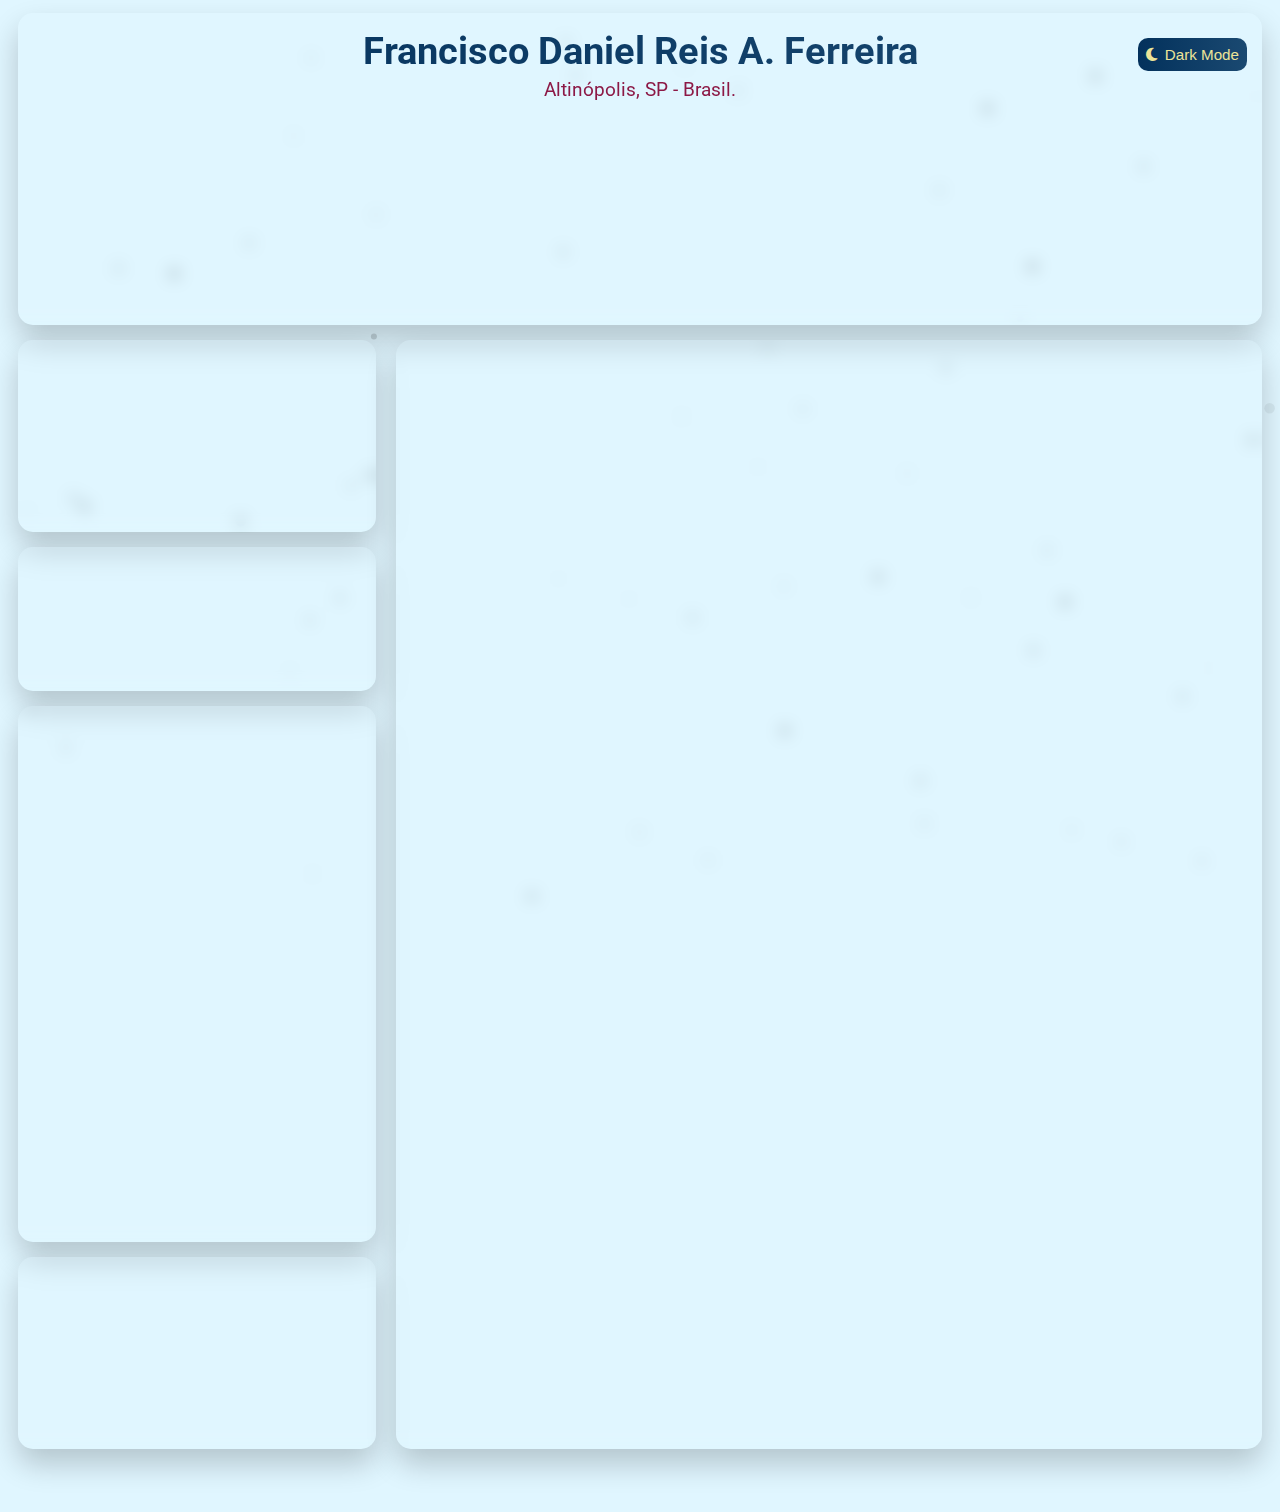
<file: index.html>
<html lang="pt-BR"><head>
    <meta charset="UTF-8">
    <meta name="viewport" content="width=device-width, initial-scale=1.0">
	<meta name="theme-color" content="#b7eaffad">
    <title>Currículo - Francisco Daniel</title>
    <link rel="icon" href="fa-address-card-o.ico" type="image/x-icon">
    <link href="https://fonts.googleapis.com/css2?family=Roboto:wght@300;400;700&display=swap" rel="stylesheet">
    <link rel="stylesheet" href="https://cdnjs.cloudflare.com/ajax/libs/font-awesome/6.4.0/css/all.min.css">

<style>
    body {
        font-family: 'Roboto', sans-serif;
        padding: 5px 10px;
        background-color: #04b5fd1f;
        color: #1a1d33;
        transition: all 0.4s ease;
		transition: background-color 0.3s, color 0.3s;
        position: relative;
        overflow-x: hidden;
    }
    canvas#background-canvas {
        position: fixed;
        top: 0;
        left: 0;
        width: 100%;
        height: 100%;
        z-index: -1;
        opacity: 2;
    }
    .toggle-container {
        position: absolute;
        top: 10px;
        right: 5px;
        z-index: 2;
    }
    .container-top {
		max-width: 100%;
		margin: 0 auto 15px;
		backdrop-filter: blur(8px);
		padding: 10px;
		border-radius: 15px;
		box-shadow: 0 15px 30px rgba(0, 0, 0, 0.2);
		transition: all 0.4s ease;
		position: relative;
		z-index: 1;
    }
    .container-bottom {
        display: flex;
        max-width: 100%;
        width: 100%;
        margin: 0 auto 50px;
        gap: 20px;
        position: relative;
        z-index: 1;
    }
    .container-left {
        width: 30%;
        display: flex;
        flex-direction: column;
        gap: 15px;
    }
    .category-container {
        backdrop-filter: blur(8px);
        padding: 10px;
        border-radius: 15px;
		box-shadow: 0 15px 30px rgba(0, 0, 0, 0.2);
        transition: all 0.4s ease;
    }
    .container-right {
        width: 70%;
        backdrop-filter: blur(8px);
        padding: 10px;
        border-radius: 15px;
		box-shadow: 0 15px 30px rgba(0, 0, 0, 0.2);
        transition: all 0.4s ease;
    }
    .dark-mode {
        background-color: #1a202c;
        color: #e2e8f0;
    }
    .dark-mode .container-top,
    .dark-mode .category-container,
    .dark-mode .container-right {
        background: rgba(45, 55, 72, 0.1);
        backdrop-filter: blur(8px);
		box-shadow: 0 15px 30px rgba(0, 0, 0, 0.2);
    }
    .dark-mode .section h2 {
        background: linear-gradient(90deg, #4a90e2, #7bc6ff);
        -webkit-background-clip: text;
        -webkit-text-fill-color: transparent;
    }
    .dark-mode .header p {
        color: #a0aec0;
    }
    .header {
        text-align: center;
        margin-bottom: 10px;
    }
    .header h1 {
        margin: 0;
        font-size: 2.8em;
        background: linear-gradient(90deg, #03315c, #1a4971);
        -webkit-background-clip: text;
        -webkit-text-fill-color: transparent;
    }
    .dark-mode .header h1 {
        background: linear-gradient(90deg, #4a90e2, #7bc6ff);
        -webkit-background-clip: text;
        -webkit-text-fill-color: transparent;
    }
    .header p {
        margin: 5px 0;
        color: #2d3748;
        font-size: 1.2em;
    }
    .endereco p {
        margin: 5px 0;
        color: #8c1946;
        font-size: 1.2em;
    }
    .dark-mode .endereco p {
        color: #f687b3;
    }
    .toggle-button {
        border-radius: 10px;
        padding: 8px 8px;
        display: inline-flex;
        align-items: center;
        justify-content: center;
        border: none;
        background: linear-gradient(90deg, #03315c, #1a4971);
        color: #ece498 !important;
        cursor: pointer;
        font-size: 0.95em;
        transition: transform 0.2s, background 0.3s;
        margin: 20px;

    }
    .toggle-button i {
        margin-right: 8px;
    }
    .dark-mode .toggle-button {
        background: linear-gradient(90deg, #4a90e2, #7bc6ff);
    }
    .toggle-button:hover {
        transform: scale(1.0);
    }
    .section {
        opacity: 0;
        transform: translateY(-50px);
        animation: slideDown 0.6s ease-out forwards;
    }
    .section:nth-child(1) { animation-delay: 0.1s; }
    .section:nth-child(2) { animation-delay: 0.2s; }
    .section:nth-child(3) { animation-delay: 0.3s; }
    .section:nth-child(4) { animation-delay: 0.4s; }
    .section:nth-child(5) { animation-delay: 0.5s; }
    @keyframes slideDown {
        to {
            opacity: 1;
            transform: translateY(0);
        }
    }
    .dark-mode #college-name {
        color: #f6ad55;
    }
    .section h2 {
        font-size: 1.8em;
        background: linear-gradient(90deg, #03315c, #1a4971);
        -webkit-background-clip: text;
        -webkit-text-fill-color: transparent;
        border-bottom: 2px solid #7bd3f7;
        display: flex;
        align-items: center;
        justify-content: space-between;
        flex-wrap: nowrap;
        cursor: default;
        margin: inherit;
    }
    .section-title {
        display: flex;
        align-items: center;
    }
    .section h2 i {
        margin-right: 8px;
        color: #03315c;
    }
	.section h2 {
        font-size: 1.6em;
        cursor: default;
    }
    .dark-mode .section h2 i {
        color: #4a90e2;
    }
    .section .toggle-icon {
        display: none;
        font-size: 1em;
        color: #3182ce;
    }
    .dark-mode .section .toggle-icon {
        color: #7bc6ff;
    }
    .section-content {
        transition: max-height 0.3s ease, opacity 0.3s ease;
    }
    .section.collapsed .section-content {
        max-height: 0;
        opacity: 0;
        overflow: hidden;
    }
    .section.collapsed .toggle-icon::before {
        content: '\f067';
    }
    .section:not(.collapsed) .toggle-icon::before {
        content: '\f068';
    }
    #resumo.section .section-content {
        max-height: none !important;
        opacity: 1 !important;
    }
    #resumo.section {
        max-height: none !important;
    }
    .section p, .section ul {
        line-height: 1.2;
    }
    .section ul {
        padding-left: 5px;
    }
    .skill-bar, .lang-bar {
        background: #97dbf575;
        border-radius: 10px;
        height: 15px;
        margin: 0px 5px 0 0;
        position: relative;
        overflow: hidden;
    }
    .skill-bar div, .lang-bar div {
        height: 100%;
        background: linear-gradient(90deg, #031c35, #05427b, #458ecb, #0b99fb6b);
        background-size: 100%;
        background-position: 100%;
        border-radius: 6px;
        transition: background-position 1.5s ease-in-out;
    }
    .lang-bar.animate div {
        background-position: 0%;
    }
    .dark-mode .skill-bar, .dark-mode .lang-bar {
        background: #4a5568;
    }
    .dark-mode .skill-bar div, .dark-mode .lang-bar div {
        background: linear-gradient(90deg, #348ffb, #1a487f, #0c478f, #03304d);
        background-size: 100%;
        background-position: 100%;
    }
    .dark-mode .lang-bar.animate div {
        background-position: 0%;
    }
    .skill-bar span, .lang-bar span {
        position: absolute;
        right: 10px;
        top: 55%;
        transform: translateY(-50%);
        color: #1a1d33;
    }
    .dark-mode .skill-bar span, .dark-mode .lang-bar span {
        color: #e2e8f0;
    }
    .contact-links a {
        color: #8c1946;
        text-decoration: none;
        transition: color 0.3s;
    }
    .contact-links a:hover {
        color: #de1965;
        text-decoration: underline;
    }
    .dark-mode .contact-links a {
        color: #f687b3;
        text-decoration: none;
        transition: color 0.3s;
    }
    .dark-mode .contact-links a:hover {
        color: #feb2b2;
        text-decoration: underline;
    }
    .contact-links li {
        display: flex;
        align-items: center;
        margin-bottom: 5px;
    }
    .contact-links i {
        margin-right: 10px;
        font-size: 1.4em;
        transition: color 0.3s;
    }
    .contact-links li:nth-child(1) i {
        color: #25d366;
    }
    .contact-links li:nth-child(2) i {
        color: #f6ad55;
    }
    .contact-links li:nth-child(3) i {
        color: #0072b1;
    }
    .contact-links li:nth-child(4) i {
        color: #000000;
    }
    .contact-links li:nth-child(5) i {
        color: #244dd1;
    }
    .contact-links a:hover i {
        color: #3182ce;
    }
    .dark-mode .contact-links i {
        color: #25d366;
    }
    .dark-mode .contact-links li:nth-child(2) i {
        color: #f6ad55;
    }
    .dark-mode .contact-links li:nth-child(3) i {
        color: #0072b1;
    }
    .dark-mode .contact-links li:nth-child(4) i {
        color: #e2e8f0;
    }
    .dark-mode .contact-links li:nth-child(5) i {
        color: #244dd1;
    }
    .dark-mode .contact-links a:hover i {
        color: #7bc6ff;
    }
    .dark-mode .experience .company {
        color: #f6ad55;
    }
    .proficiency {
        font-weight: 300;
        font-size: 12px !important;
        color: #718096;
    }
    .dark-mode .proficiency {
        color: #a0aec0;
    }
    .competencias-leg {
        font-weight: 300;
        font-size: 12px !important;
        color: #394557;
        margin-left: 3px;
    }
    .dark-mode .competencias-leg {
        color: #a0aec0;
    }
    .experience .company {
        font-size: 16px;
        font-weight: bold;
        text-transform: uppercase;
        margin-bottom: 5px;
        color: #03315c;
    }
    .experience .job-title {
        font-size: 14px;
        font-weight: bold;
        color: #2d3748;
        margin-bottom: 5px;
        padding-left: 15px;
    }
    .dark-mode .experience .job-title {
        color: #a0aec0;
    }
    .experience .job-description {
        font-size: 14px;
        padding-left: 30px;
    }
    .experience .job-description li {
        position: relative;
    }
    .experience p.company:not(:first-child) {
        border-top: 1px solid #7bd3f7;
        padding-top: 10px;
    }
    .dark-mode .experience .job-description li:before {
        color: #4a90e2;
    }
    .floating-contacts {
        display: none;
        position: fixed;
        bottom: 20px;
        left: 50%;
        transform: translateX(-50%);
        z-index: 1000;
    }
    .floating-contacts ul {
        list-style: none;
        padding: 0;
        margin: 0;
        display: flex;
        flex-direction: column;
        gap: 20px;
        backdrop-filter: blur(3px);

    }
    .floating-contacts li {
        border-radius: 50%;
        width: 40px;
        height: 40px;
        display: flex;
        align-items: center;
        justify-content: center;
		box-shadow: 0 15px 30px rgba(0, 0, 0, 0.2);
        transition: transform 0.2s;
    }
    .floating-contacts li:hover {
        transform: scale(1.1);
    }
    .floating-contacts li:active {
        animation: clickPulse 0.3s ease-in-out;
    }
    @keyframes clickPulse {
        0% { transform: scale(1); }
        50% { transform: scale(1.2); }
        100% { transform: scale(1); }
    }
    .floating-contacts i {
        color: #fff;
        font-size: 1.2em;
    }
    .floating-contacts .toggle-button.mobile-toggle i {
        color: #ece498 !important;
        font-size: 1.2em;
    }
    .floating-contacts li.theme-toggle-li {
        background: linear-gradient(90deg, #03315c, #1a4971);
    }
    .floating-contacts li.sections-toggle-li {
        border-radius: 25px;
        width: 100px;
        padding: 0 10px 0 0;
        background: linear-gradient(90deg, #03315c, #1a4971);
    }
    .floating-contacts li.sections-toggle-li .mobile-toggle {
        display: flex;
        align-items: center;
        padding: 0;
        background: none;
        border: none;
    }
    .floating-contacts li.sections-toggle-li .mobile-toggle i {
        display: flex;
        align-items: center;
        justify-content: center;
        border-radius: 50%;
        background: #ffffff00;
    }
    .floating-contacts li.sections-toggle-li .mobile-toggle span {
        margin-left: 8px;
        color: #ece498;
        font-size: 0.9em;
    }
    .dark-mode .floating-contacts li.theme-toggle-li {
        background: linear-gradient(90deg, #4a90e2, #7bc6ff);
    }
    .dark-mode .floating-contacts li.sections-toggle-li {
        background: linear-gradient(90deg, #4a90e2, #7bc6ff);
    }
    .dark-mode .floating-contacts li.sections-toggle-li .mobile-toggle i {
        background: #ffffff00;
    }
    .dark-mode .floating-contacts li:not(.theme-toggle-li):not(.sections-toggle-li) {
        background: linear-gradient(90deg, #4a90e2, #7bc6ff);
    }
	
    @media (max-width: 720px) {
        body {
            padding: 0px 15px 30px 5px;
        }
        .container-top, .category-container, .container-right {
            padding: 5px 5px;
            width: 100%;
        }
        .container-bottom {
            flex-direction: column;
            gap: 15px;
        }
        .container-left {
            width: 100%;
        }
        .contact-section {
            display: none;
        }
        .toggle-container {
            display: none;
        }
        .floating-contacts {
            display: block;
            bottom: 10px;
        }
        .floating-contacts ul {
            flex-direction: row;
            gap: 6px;
            background: rgba(0, 0, 0, 0.2);
            padding: 8px 8px;
            border-radius: 50px;
            box-shadow: 0 2px 10px rgba(0, 0, 0, 1.5);
	        backdrop-filter: blur(1.8px);

        }
        .dark-mode .floating-contacts ul {
            background: rgba(179, 179, 179, 0.2);
            box-shadow: 0 2px 10px rgba(0, 0, 0, 1.5);
            backdrop-filter: blur(1.8px);
        }
        .floating-contacts li {
            width: 50px;
            height: 50px;
            border-radius: 50%;
        }
        .floating-contacts li.sections-toggle-li {
            height: 50px;
        }
        .floating-contacts .mobile-toggle {
            border-radius: 50%;
            padding: 0;
            background: linear-gradient(90deg, #03315c, #1a4971);
            border: none;
        }
        .dark-mode .floating-contacts .mobile-toggle {
            background: linear-gradient(90deg, #4a90e2, #7bc6ff);
        }
        .floating-contacts .mobile-toggle:active {
            animation: clickPulse 0.3s ease-in-out;
        }
        .floating-contacts .mobile-toggle i {
            margin: 0;
        }
        .header h1 {
            font-size: 2.2em;
        }
        .dark-mode .header h1 {
            font-size: 2.2em;
        }
        .header p {
            font-size: 1.0em;
        }
        .section h2 {
            font-size: 1.2em;
            cursor: pointer;
        }
        .section .toggle-icon {
            display: inline-block;
        }
        .section-content {
            max-height: auto;
            transform: translateY(-20px);
            opacity: 0;
            transition: max-height 0.4s ease, opacity 0.4s ease, transform 0.4s ease;
        }
        .section:not(.collapsed) .section-content {
            max-height: auto;
            transform: translateY(0);
            opacity: 1;
        }
        .section.collapsed .section-content {
            max-height: 0;
            transform: translateY(-20px);
            opacity: 0;
            overflow: hidden;
        }
        .section {
            max-height: 40px !important;
            overflow: hidden !important;
        }
        .section:not(.collapsed) {
            max-height: none !important;
        }
        #resumo.section .section-content {
            max-height: none !important;
            transform: translateY(0) !important;
            opacity: 1 !important;
        }
        #resumo.section {
            max-height: none !important;
        }
        #resumo .toggle-icon {
            display: none !important;
        }
        #resumo h2 {
            cursor: default !important;
        }
        .section p, .section ul {
            font-size: 1.2em;
        }
        .contact-links i {
            font-size: 1.1em;
        }
        .skill-bar, .lang-bar {
            height: 15px;
        }
        .skill-bar span, .lang-bar span {
            font-size: 0.8em;
        }
        .experience .company {
            font-size: 16px;
        }
        .experience .job-title {
            font-size: 14px;
        }
        .experience .job-description {
            font-size: 14px;
        }
		.separador {
			height: 40px;
			border: 1px solid;
			padding: 0px 0px 4px 0px;
			margin: 2px 4px;
		}
    }
    @media (max-width: 640px) {
        body {
            padding: 0px 15px 30px 5px;
        }
        .container-top, .category-container, .container-right {
            padding: 5px;
        }
        .header h1 {
            font-size: 1.8em;
        }
        .dark-mode .header h1 {
            font-size: 1.8em;
        }
        .section h2 {
            font-size: 1.0em;
        }
        .section p, .section ul {
            font-size: 0.85em;
        }
        .contact-links li {
            font-size: 0.85em;
        }
        .floating-contacts li {
            width: 35px;
            height: 35px;
        }
        .floating-contacts li.sections-toggle-li {
            height: 35px;
            width: 75px;
        }
        .floating-contacts i {
            font-size: 1em;
        }
        .floating-contacts ul {
            padding: 6px 6px;
			gap: 2px;
        }
        .floating-contacts li.sections-toggle-li .mobile-toggle span {
            font-size: 0.8em;
        }
		.separador {
			height: 25px;
			border: 1px solid;
			padding: 0px 0px 4px 0px;
		
		}
    }
    @media (max-width: 1024px) {
        .toggle-container {
            position: absolute;
            top: 50px;
            right: 5px;
            z-index: 2;
        }
        .header h1 {
            font-size: 2.8em;
        }
        .dark-mode .header h1 {
            font-size: 2.8em;
        }
		.floating-contacts ul {
            flex-direction: row;
            gap: 10px;
            background: rgba(0, 0, 0, 0.2);
            padding: 8px 8px;
            border-radius: 50px;
            box-shadow: 0 2px 10px rgba(0, 0, 0, 1.5);
	        backdrop-filter: blur(1.8px);

        }
    }
    @media (min-width: 601px) {
        .container-top, .container-bottom {
            max-width: 2560px;
        }
        .container-top, .category-container, .container-right {
            padding: 15px;
        }
        .header h1 {
            font-size: 2.4em;
        }
        .dark-mode .header h1 {
            font-size: 2.4em;
        }
        .section h2 {
            font-size: 1.6em;
            cursor: default;
        }
        .section .toggle-icon {
            display: none;
        }
        .section-content {
            max-height: none !important;
            transform: translateY(0) !important;
            opacity: 1 !important;
        }
        .section.collapsed .section-content {
            max-height: none !important;
            transform: translateY(0) !important;
            opacity: 1 !important;
        }
        .section {
            max-height: none !important;
        }
        .section p, .section ul {
            font-size: 0.95em;
        }
        .experience .company {
            font-size: 18px;
        }
        .experience .job-title {
            font-size: 16px;
        }
        .experience .job-description {
            font-size: 14px;
        }

    }
</style>

</head>
<body>
    <canvas id="background-canvas" width="820" height="1180"></canvas>
    <div class="toggle-container">
        <button class="toggle-button" id="theme-toggle" title="Alternar Modo Escuro">
            <i class="fas fa-moon theme-toggle-icon"></i>
            <span class="toggle-text">Dark Mode</span>
        </button>
    </div>
    <div class="container-top">
        <div class="header">
            <h1>Francisco Daniel Reis A. Ferreira</h1>
            <div class="endereco">
                <p>Altinópolis, SP - Brasil.</p>
            </div>
        </div>

        <div class="section" id="resumo">
            <h2><div class="section-title-res"><i class="fa-solid fa-user"></i><span>Analista de Qualidade de Software (QA) | Testes Manuais e Automatizados | DevOps | Infraestrutura de TI | OSINT </span></div></h2>
            <div class="section-content">
                <p>Sou profissional com experiência sólida em Garantia da Qualidade (QA), especializado em testes manuais e com conhecimento prático em automação de testes para aplicações Web. Tenho uma base técnica robusta construída ao longo de mais de cinco anos de atuação em suporte técnico, redes e infraestrutura, o que me permite atuar com eficiência na identificação, análise e resolução de falhas em sistemas complexos, com conhecimentos em JavaScript, .NET, HTML, CSS, Postman, DevOps, e protocolos TCP/IP.</p>
                <p>Graduado em Ciência da Computação pela UNIP. Atuo com foco na entrega de software de alta qualidade, contribuindo diretamente para a estabilidade, escalabilidade e evolução contínua dos produtos. Tenho facilidade para trabalhar em ambientes colaborativos e dinâmicos, com forte senso de responsabilidade técnica e visão sistêmica.</p>
            </div>
        </div>
    </div>
    
    <div class="container-bottom">
        <div class="container-left" id="informacoes">
            <div class="category-container contact-section">
                <div class="section">
                    <h2><div class="section-title"><i class="fa-solid fa-phone"></i><span>Contatos</span></div><span class="toggle-icon fa-solid fa-plus"></span></h2>
                    <div class="section-content">
                        <ul class="contact-links">
                            <li><i class="fas fa-phone"></i><a href="https://wa.me/5511992091856" target="_blank" rel="noopener noreferrer">(11) 99209-1856 (WhatsApp)</a></li>
                            <li><i class="fas fa-envelope"></i><a href="mailto:daniell.alves.1@gmail.com" target="_blank" rel="noopener noreferrer">daniell.alves.1@gmail.com</a></li>
                            <li><i class="fab fa-linkedin"></i><a href="https://www.linkedin.com/in/fdaf" target="_blank" rel="noopener noreferrer">/in/fdaf</a></li>
                            <li><i class="fab fa-instagram"></i><a href="https://www.instagram.com/franiel.zip" target="_blank" rel="noopener noreferrer">/franiel.zip</a></li>
						</ul>
                    </div>
                </div>
            </div>
            <div class="category-container">
                <div class="section" id="formacao-academica">
                    <h2><div class="section-title"><i class="fa-solid fa-graduation-cap"></i><span>Formação Acadêmica</span></div><span class="toggle-icon fa-solid fa-plus"></span></h2>
                    <div class="section-content">
                        <p id="college-name">
                            <strong>Universidade Paulista (UNIP)</strong>
                            <span class="competencias-leg">(2016 à 2019)</span>
                        </p>
                        <p>Graduação em Ciência da Computação</p>
                    </div>
                </div>
            </div>
            <div class="category-container">
                <div class="section" id="competencias">
                    <h2><div class="section-title"><i class="fa-solid fa-star"></i><span>Principais Competências</span></div><span class="toggle-icon fa-solid fa-plus"></span></h2>
                    <div class="section-content">
                        <ul>
                            <li>Garantia de Qualidade<div class="lang-bar"><div style="width: 90%"></div><span>90%</span></div></li>
                            <li>Testes de API<span class="competencias-leg">(Postman)</span><div class="lang-bar"><div style="width: 55%"></div><span>55%</span></div></li>
                            <li>Testes Manuais<span class="competencias-leg">(Testes funcionais, regressivos, exploratórios e de integração)</span> <div class="lang-bar"><div style="width: 95%"></div><span>95%</span></div></li>
                            <li>Testes Automatizados<span class="competencias-leg">(Cypress)</span><div class="lang-bar"><div style="width: 40%"></div><span>40%</span></div></li>
                            <li>Programação<span class="competencias-leg">(JavaScript, Python)</span><div class="lang-bar"><div style="width: 30%"></div><span>30%</span></div></li>
							<li>Análise de Logs e troubleshooting<div class="lang-bar"><div style="width: 95%"></div><span>95%</span></div></li>
                            <li>Práticas Ágeis<span class="competencias-leg">(Scrum/Kanban e cultura DevOps)</span> <div class="lang-bar"><div style="width: 95%"></div><span>95%</span></div></li>
                            <li>Atenção à Detalhes<div class="lang-bar"><div style="width: 92%"></div><span>92%</span></div></li>
                            <li>Suporte Técnico<span class="competencias-leg">(Presencial, chat, e-mail e telefone)</span><div class="lang-bar"><div style="width: 100%"></div><span>100%</span></div></li>
                            <li>Diagnósticos de Hardware<div class="lang-bar"><div style="width: 90%"></div><span>90%</span></div></li>
                            <li>Aprendizado Rápido<div class="lang-bar"><div style="width: 100%"></div><span>100%</span></div></li>
                            <li>Boa Comunicação<div class="lang-bar"><div style="width: 100%"></div><span>100%</span></div></li>
                        </ul>
                    </div>
                </div>
            </div>
            <div class="category-container">
                <div class="section" id="idiomas">
                    <h2><div class="section-title"><i class="fa-solid fa-globe"></i><span>Idiomas</span></div><span class="toggle-icon fa-solid fa-plus"></span></h2>
                    <div class="section-content">
                        <ul>
                            <li>Português <span class="proficiency"></span><div class="lang-bar"><div style="width: 100%"></div><span>Nativo</span></div></li>
                            <li>Inglês <span class="proficiency"></span><div class="lang-bar"><div style="width: 75%"></div><span>Intermediário</span></div></li>
                            <li>Espanhol <span class="proficiency"></span><div class="lang-bar"><div style="width: 85%"></div><span>Intermediário/Fluente</span></div></li>
                        </ul>
                    </div>
                </div>
            </div>
        </div>

        <div class="container-right">
            <div class="section experience">
                <h2><div class="section-title"><i class="fa-solid fa-briefcase"></i><span>Experiência Profissional</span></div><span class="toggle-icon fa-solid fa-plus"></span></h2>
                <div class="section-content">
                    <p class="company">XGEN (SÃO PAULO, SP - BRASIL)</p>
                    <p class="job-title">Analista de Testes/QA Júnior - Junho/2022 até o momento (3 anos +)</p>
                    <ul class="job-description">
                        <li>Condução de testes manuais, exploratórios e automatizados, integrando pipelines CI/CD.</li>
                        <li>Criação e manutenção de cenários de teste, com foco em qualidade, confiabilidade, segurança e em metodologias ágeis.</li>
                        <li>Análise de logs e colaboração com desenvolvedores e Product Owners para mitigação de riscos.</li>
                    </ul>
                    <p class="job-title">Analista de suporte sênior I - Dezembro/2021 à Junho/2022 (7 meses)</p>
                    <ul class="job-description">
                        <li>Atendimento de 2º nível, resolvendo incidentes complexos em aplicações Web.</li>
                        <li>Gestão de incidentes críticos, coordenando equipes de Desenvolvimento e Infraestrutura, com foco em DevOps e eficiência operacional.</li>
                    </ul>
                    <p class="job-title">Analista de suporte pleno II - Março/2020 à Dezembro/2021 (1 ano e 10 meses)</p>
                    <ul class="job-description">
                        <li>Otimização de bots de atendimento e gestão de incidentes com relatórios executivos.</li>
                        <li>Planejamento de treinamentos para capacitação em ferramentas e processos de suporte.</li>
                    </ul>
                    <p class="job-title">Analista de suporte júnior - Maio/2019 à Fevereiro/2020 (10 meses)</p>
                    <ul class="job-description">
                        <li>Suporte a aplicações Web (JavaScript, .NET, HTML) com triagem de chamados.</li>
                        <li>Análise de logs e criação de cenários de teste para diagnóstico de falhas.</li>
                    </ul>
                    <p class="job-title">Estagiário de suporte - Julho/2018 à Maio/2019 (11 meses)</p>
                    <ul class="job-description">
                        <li>Suporte inicial a aplicações Web através de ferramentas de atendimento (voz, chat, e-mail).</li>
                    </ul>
                    <p class="company">WEB AIR INTERNET EIRELI (DIADEMA, SP - Brasil)</p>
                    <p class="job-title">Suporte de informática, redes e telefonia - Junho/2017 à Julho/2018 (1 ano e 2 meses)</p>
                    <ul class="job-description">
                        <li>Suporte técnico a clientes e colaboradores, configurando e mantendo PABX-IP, CFTV, switches, roteadores, antenas de internet, computadores e impressoras. Garantindo a continuidade operacional da infraestrutura de TI com resolução de chamados e manutenção de sistemas e hardwares (Linux, Windows e Android).</li>
                    </ul>
                    <p class="company">RASSINI-NHK AUTOMOTIVE (SÃO BERNARDO DO CAMPO, SP - Brasil)</p>
                    <p class="job-title">Auxiliar Administrativo - Maio/2014 à Maio/2016 (2 anos e 1 mês)</p>
                    <ul class="job-description">
                        <li>Análise de planilhas no Excel e projetos de engenharia automobilística em AutoCAD.</li>
                        <li>Elaboração de relatórios analíticos e apresentações executivas em PowerPoint, analisando processos fabris para otimizar a produção.</li>
                    </ul>
                </div>
            </div>
        </div>
        <div class="floating-contacts hidden">
            <ul>
                <li style="background: #e7a33e;"><a href="mailto:daniell.alves.1@gmail.com" target="_blank" rel="noopener noreferrer"><i class="fas fa-envelope"></i></a></li>
                <li style="background: linear-gradient(45deg, #f09433 0%,#e6683c 25%,#dc2743 50%,#cc2366 75%,#bc1888 100%);"><a href="https://www.instagram.com/franiel.zip" target="_blank" rel="noopener noreferrer"><i class="fab fa-instagram"></i></a></li>
                <li style="background: #0072b1;"><a href="https://www.linkedin.com/in/fdaf" target="_blank" rel="noopener noreferrer"><i class="fab fa-linkedin-in"></i></a></li>
                <li style="background: #25D366;"><a href="https://wa.me/5511992091856" target="_blank" rel="noopener noreferrer"><i class="fas fa-phone"></i></a></li>
				<div class="separador"></div>
                <li class="theme-toggle-li"><button class="toggle-button mobile-toggle" id="theme-toggle-mobile"><i class="fas fa-moon theme-toggle-icon"></i></button></li>
                <li class="sections-toggle-li"><button class="toggle-button mobile-toggle" id="sections-toggle-mobile"><i class="fas fa-plus sections-toggle-icon"></i><span class="toggle-text">Expandir Tudo</span></button></li>
            </ul>
        </div>
    </div>
    <script>
        function toggleDarkMode() {
            const body = document.body;
            const toggleButton = document.getElementById('theme-toggle');
            const mobileToggleButton = document.getElementById('theme-toggle-mobile');
            const toggleText = toggleButton.querySelector('.toggle-text');
            const isDark = body.classList.toggle('dark-mode');

            if (isDark) {
                toggleButton.querySelector('i').classList.replace('fa-moon', 'fa-sun');
                mobileToggleButton.querySelector('i').classList.replace('fa-moon', 'fa-sun');
                toggleText.textContent = 'Modo Claro';
	            metaThemeColor.setAttribute("content", "#1a202c"); 
                startAsteroidsAnimation();
            } else {
                toggleButton.querySelector('i').classList.replace('fa-sun', 'fa-moon');
                mobileToggleButton.querySelector('i').classList.replace('fa-sun', 'fa-moon');
                toggleText.textContent = 'Modo Escuro';
				metaThemeColor.setAttribute("content", "#b7eaffad");
                startLeavesAnimation();
            }
            localStorage.setItem('theme', isDark ? 'dark' : 'light');
        }

        // Function to toggle all sections
        function toggleAllSections() {
            const sections = document.querySelectorAll('.section:not(#resumo)');
            const sectionsToggleButton = document.getElementById('sections-toggle-mobile');
            const sectionsToggleIcon = sectionsToggleButton.querySelector('.sections-toggle-icon');
            const sectionsToggleText = sectionsToggleButton.querySelector('.toggle-text');
            const allCollapsed = Array.from(sections).every(section => section.classList.contains('collapsed'));

            sections.forEach(section => {
                if (allCollapsed) {
                    section.classList.remove('collapsed');
                } else {
                    section.classList.add('collapsed');
                }
            });

            if (allCollapsed) {
                sectionsToggleIcon.classList.replace('fa-plus', 'fa-minus');
                sectionsToggleText.textContent = 'Fechar Tudo';
                const formacaoSection = document.getElementById('formacao-academica');
                if (formacaoSection) {
                    formacaoSection.scrollIntoView({ behavior: 'smooth', block: 'start' });
                }
            } else {
                sectionsToggleIcon.classList.replace('fa-minus', 'fa-plus');
                sectionsToggleText.textContent = 'Expandir Tudo';
            }
        }

        // Initialize theme
        const savedTheme = localStorage.getItem('theme');
		const body = document.body;
		const metaThemeColor = document.querySelector('meta[name="theme-color"]');

        
		if (savedTheme === 'dark') {
            document.body.classList.add('dark-mode');
            document.getElementById('theme-toggle').querySelector('.toggle-text').textContent = 'Modo Claro';
            document.getElementById('theme-toggle').querySelector('i').classList.replace('fa-moon', 'fa-sun');
            document.getElementById('theme-toggle-mobile').querySelector('i').classList.replace('fa-moon', 'fa-sun');
	        metaThemeColor.setAttribute("content", "#1a202c"); 
            startAsteroidsAnimation();
			
        } else {
            startLeavesAnimation();
        }

        // Toggle theme on button clicks
        document.getElementById('theme-toggle').addEventListener('click', toggleDarkMode);
        document.getElementById('theme-toggle-mobile').addEventListener('click', toggleDarkMode);
        document.getElementById('sections-toggle-mobile').addEventListener('click', toggleAllSections);

        // Asteroids animation for dark mode
        function startAsteroidsAnimation() {
            const canvas = document.getElementById('background-canvas');
            const ctx = canvas.getContext('2d');
            let asteroids = [];

            function resizeCanvas() {
                canvas.width = window.innerWidth;
                canvas.height = window.innerHeight;
            }

            resizeCanvas();
            window.addEventListener('resize', resizeCanvas);

            function createAsteroid() {
                const size = Math.random() * 4 + 2;
                return {
                    x: Math.random() * canvas.width,
                    y: Math.random() * canvas.height,
                    vx: (Math.random() - 0.5) * 0.5,
                    vy: (Math.random() - 0.5) * 0.5,
                    size: size,
                    sides: Math.floor(Math.random() * 6) + 4
                };
            }

            for (let i = 0; i < 60; i++) {
                asteroids.push(createAsteroid());
            }

            function animateAsteroids() {
                ctx.clearRect(0, 0, canvas.width, canvas.height);
                ctx.fillStyle = 'rgba(255, 255, 255, 0.5)';
                asteroids.forEach(a => {
                    ctx.beginPath();
                    for (let i = 0; i < a.sides; i++) {
                        const angle = (i / a.sides) * Math.PI * 2;
                        ctx.lineTo(
                            a.x + Math.cos(angle) * a.size,
                            a.y + Math.sin(angle) * a.size
                        );
                    }
                    ctx.closePath();
                    ctx.fill();

                    a.x += a.vx;
                    a.y += a.vy;

                    if (a.x < -a.size) a.x += canvas.width + a.size * 2;
                    if (a.x > canvas.width + a.size) a.x -= canvas.width + a.size * 2;
                    if (a.y < -a.size) a.y += canvas.height + a.size * 2;
                    if (a.y > canvas.height + a.size) a.y -= canvas.height + a.size * 2;
                });

                if (document.body.classList.contains('dark-mode')) {
                    requestAnimationFrame(animateAsteroids);
                }
            }

            animateAsteroids();
        }

 function startLeavesAnimation() {
    const canvas = document.getElementById('background-canvas');
    const ctx = canvas.getContext('2d');
    let leaves = [];

    function resizeCanvas() {
        canvas.width = window.innerWidth;
        canvas.height = window.innerHeight;
    }

    resizeCanvas();
    window.addEventListener('resize', resizeCanvas);

    function createLeaf() {
        const size = Math.random() * 4 + 2;
        return {
            x: Math.random() * canvas.width,
            y: Math.random() * canvas.height,
            vx: (Math.random() - 0.5) * 0.5,
            vy: (Math.random() - 0.5) * 0.5,
            size: size,
            color: `rgba(0, 0, 0, ${Math.random() * 0.15 + 0.05})`
        };
    }

    for (let i = 0; i < 60; i++) {
        leaves.push(createLeaf());
    }

    function animateLeaves() {
        ctx.clearRect(0, 0, canvas.width, canvas.height);

        leaves.forEach(l => {
            ctx.beginPath();
            ctx.arc(l.x, l.y, l.size, 0, Math.PI * 2);
            ctx.fillStyle = l.color;
            ctx.fill();

            l.x += l.vx;
            l.y += l.vy;

            // Reposição suave quando sai da tela
            if (l.x < -l.size) l.x = canvas.width + l.size;
            if (l.x > canvas.width + l.size) l.x = -l.size;
            if (l.y < -l.size) l.y = canvas.height + l.size;
            if (l.y > canvas.height + l.size) l.y = -l.size;
        });

        if (!document.body.classList.contains('dark-mode')) {
            requestAnimationFrame(animateLeaves);
        }
    }

    animateLeaves();
}
        document.addEventListener('DOMContentLoaded', () => {
            const resumoSection = document.querySelector('.experience');
            const floatingContacts = document.querySelector('.floating-contacts');

            const observer = new IntersectionObserver((entries) => {
                entries.forEach(entry => {
                    if (entry.isIntersecting) {
                        floatingContacts.classList.add('hidden');
                    } else {
                        floatingContacts.classList.remove('hidden');
                    }
                });
            }, {
                root: null,
                threshold: 0.1
            });

            observer.observe(resumoSection);

            const sectionHeaders = document.querySelectorAll('.section h2');
            sectionHeaders.forEach(header => {
                const section = header.parentElement;
                if (section.id !== 'resumo') {
                    header.addEventListener('click', () => {
                        if (window.innerWidth <= 600) {
                            section.classList.toggle('collapsed');
                        }
                    });
                }
            });

            function updateSectionState() {
                const sections = document.querySelectorAll('.section');
                sections.forEach(section => {
                    if (window.innerWidth > 600) {
                        section.classList.remove('collapsed');
                    } else if (section.id !== 'resumo') {
                        section.classList.add('collapsed');
                    }
                });
            }

            // Animate lang-bars on load
            const langBars = document.querySelectorAll('.lang-bar');
            langBars.forEach((bar, index) => {
                setTimeout(() => {
                    bar.classList.add('animate');
                }, index * 800);
            });

            // Animate floating contacts buttons on click for mobile
            const floatingButtons = document.querySelectorAll('.floating-contacts li');
            floatingButtons.forEach(button => {
                button.addEventListener('click', () => {
                    if (window.innerWidth <= 600) {
                        button.classList.add('active');
                        setTimeout(() => {
                            button.classList.remove('active');
                        }, 100); // Match duration of clickPulse animation
                    }
                });
            });

            updateSectionState();
            window.addEventListener('reload', updateSectionState);
        });
    </script>
</body></html>
</file>
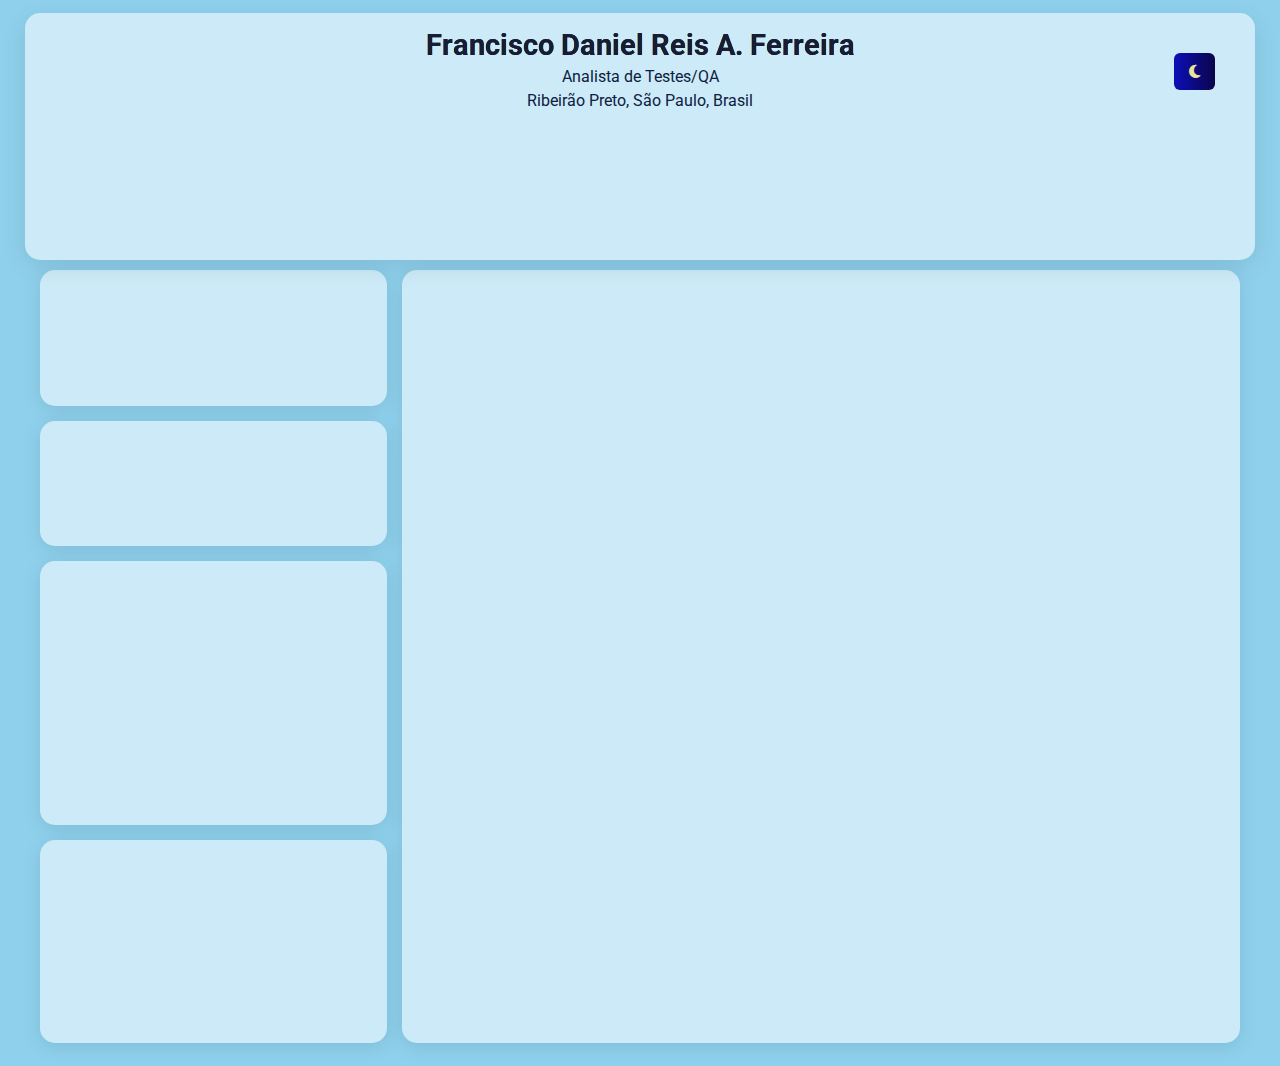
<file: resume.html>
<!DOCTYPE html>
<html lang="pt-BR">
<head>
    <meta charset="UTF-8">
    <meta name="viewport" content="width=device-width, initial-scale=1.0">
    <title>Currículo - Daniel</title>
    <link href="https://fonts.googleapis.com/css2?family=Roboto:wght@300;400;700&display=swap" rel="stylesheet">
    <link rel="stylesheet" href="https://cdnjs.cloudflare.com/ajax/libs/font-awesome/6.4.0/css/all.min.css">

    <style>
        body {
            font-family: 'Roboto', sans-serif;
            padding: 5px 10px;
            background-color: #8fd1ed;
            color: #1a1d33fd;
            transition: all 0.4s ease;
        }
        .container-top {
            max-width: 100%;
            margin: 0 auto 10px;
            background: #cceaf7;
            padding: 10px;
            border-radius: 15px;
            box-shadow: 0 6px 25px rgba(0, 0, 0, 0.1);
            transition: all 0.4s ease;
            position: relative;
        }
        .container-bottom {
            display: flex;
            max-width: 100%;
            width: 100%;
            margin: 0 auto 10px;
            gap: 15px;
           
        }
        .container-left {
            width: 30%;
            display: flex;
            flex-direction: column;
            gap: 15px;
            
        }
        .category-container {
            background: #cceaf7;
            padding: 10px;
            border-radius: 15px;
            box-shadow: 0 4px 20px rgba(0, 0, 0, 0.1);
            transition: all 0.4s ease;
        }
        .container-right {
            width: 70%;
            background: #cceaf7;
            padding: 10px;
            border-radius: 15px;
            box-shadow: 0 4px 20px rgba(0, 0, 0, 0.1);
            transition: all 0.4s ease;
        }
        .dark-mode {
            background-color: #001;
            color: #e2e8f0;
        }
        .dark-mode .container-top,
        .dark-mode .category-container,
        .dark-mode .container-right {
            background: #2d3748;
        }
        .dark-mode .section h2 {
            background: linear-gradient(90deg, #63b3ed, #90cdf4);
            -webkit-background-clip: text;
            -webkit-text-fill-color: transparent;
        }
        .dark-mode .header p {
            color: #7bd3f7;
        }

        .header {
            text-align: center;
            margin-bottom: 10px;
        }
        .header h1 {
            margin: 0;
            font-size: 2.5em;
            background: linear-gradient(90deg, #03315c, #000000);
            -webkit-background-clip: text;

        }
        .header p {
            margin: 5px 0;
            color: #0c2042;
            font-size: 1em;
        }
        .toggle-container {
            text-align: right;
            margin-bottom: 10px;
        }
        .toggle-button {
            padding: 10px 15px;
            border: none;
            border-radius: 6px;
            background: linear-gradient(90deg, #0c0fb8, #080149fb);
            color: #ece498;
            cursor: pointer;
            font-size: 0.95em;
            transition: transform 0.2s;
            margin: 20px;
        }
        .dark-mode .toggle-button {
            background: linear-gradient(180deg, #08a1dd, #0081fafb);
        }
        .toggle-button:hover {
            transform: scale(1.05);
        }
        .section {
            opacity: 0;
            transform: translateY(20px);
            animation: fadeInUp 0.5s ease forwards;
        }
        @keyframes fadeInUp {
            to {
                opacity: 1;
                transform: translateY(0);
            }
        }
        .dark-mode .header h1{
            color: #ed9121 !important;
        }
        .dark-mode #college-name{
            color: #ed9121;
        }
        .section h2 {
            font-size: 1.6em;
            background: linear-gradient(90deg, #03315c, #000000);
            -webkit-background-clip: text;
            -webkit-text-fill-color: transparent;
            border-bottom: 2px solid #7bd3f7;
            display: flex;
            align-items: center;
            justify-content: space-between;
            flex-wrap: nowrap;
            cursor: default;
            margin: inherit;
        }
        .section-title {
            display: flex;
            align-items: center;
        }
        .section h2 i {
            margin-right: 8px;
            color: #03315c;
        }
        .dark-mode .section h2 i {
            color: #63b3ed;
        }
        .section .toggle-icon {
            display: none;
            font-size: 1em;
            color: #3182ce;
        }
        .dark-mode .section .toggle-icon {
            color: #7bd4f757;
        }
        .section-content {
            transition: max-height 0.3s ease, opacity 0.3s ease;
        }
        .section.collapsed .section-content {
            max-height: 0;
            opacity: 0;
            overflow: hidden;
        }
        .section.collapsed .toggle-icon::before {
            content: '\f067'; /* Font Awesome plus icon */
        }
        .section:not(.collapsed) .toggle-icon::before {
            content: '\f068'; /* Font Awesome minus icon */
        }
        .section p, .section ul {
            
            line-height: 1.2;
        }
        .section ul {
            padding-left: 5px;
        }
        .skill-bar, .lang-bar {
            background: #7bd4f7;
            border-radius: 6px;
            height: 12px;
            margin: 8px 0;
            position: relative;
            overflow: hidden;
        }
        .skill-bar div, .lang-bar div {
            height: 100%;
            background: linear-gradient(90deg, #03315c, #3eafff);
            border-radius: 6px;
            transition: width 0.5s ease;
        }
        .skill-bar span, .lang-bar span {
            position: absolute;
            right: 5px;
            top: 50%;
            transform: translateY(-50%);
            color: #001435;
        }
        .dark-mode .skill-bar, .dark-mode .lang-bar {
            background: #4a5568;
        }
        .dark-mode .skill-bar span, .dark-mode .lang-bar span {
            color: #e2e8f0;
        }
        .contact-links a {
            color: #0d0396;
            text-decoration: none;
            transition: color 0.3s;
        }
        .contact-links a:hover {
            color: #520702;
            text-decoration: underline;
        }
        .contact-links li {
            display: flex;
            align-items: center;
            margin-bottom: 5px;
        }
        .contact-links i {
            margin-right: 10px;
            font-size: 1.2em;
            transition: color 0.3s;
        }
        .contact-links li:nth-child(1) i {
            color: #25D366; /* WhatsApp color */
        }
        .contact-links li:nth-child(2) i {
            color: #ed9121; /* Email color */
        }
        .contact-links li:nth-child(3) i {
            color: #0072b1; /* LinkedIn color */
        }
        .contact-links a:hover i {
            color: #63b3ed;
        }
        .dark-mode .contact-links i {
            color: #25D366; /* WhatsApp color */
        }
        .dark-mode .contact-links li:nth-child(2) i {
            color: #ed9121; /* Email color */
        }
        .dark-mode .contact-links li:nth-child(3) i {
            color: #0072b1; /* LinkedIn color */
        }
        .dark-mode .contact-links a:hover i {
            color: #90cdf4;
        }
        .dark-mode .experience .company{
            color: #ed9121;
        }

        .proficiency {
            font-weight: 300;
            color: #718096;
        }
        .dark-mode .proficiency {
            color: #a0aec0;
        }
        .experience .company {
            font-size: 14px;
            font-weight: bold;
            text-transform: uppercase;
            margin-bottom: 5px;
            color: #011400;
        }
        .experience .job-title {
            font-size: 12px;
            font-weight: bold;
            color: #2d3748;
            margin-bottom: 5px;
        }
        .dark-mode .experience .job-title {
            color: #7bd3f7;
        }
        .experience .job-description {
            font-size: 11px;
            padding-left: 30px;
        }
        .experience .job-description li {
            position: relative;
        }
        .experience p.company:not(:first-child) {
            border-top: 1px solid #7bd3f7;
            padding-top: 10px;
        }
        .dark-mode .experience .job-description li:before {
            color: #63b3ed;
        }
        .floating-contacts {
            display: none;
            position: fixed;
            bottom: 20px;
            right: 20px;
            z-index: 1000;
        }
        .floating-contacts ul {
            list-style: none;
            padding: 0;
            margin: 0;
            display: flex;
            flex-direction: column;
            gap: 15px;
        }
        .floating-contacts li {
            border-radius: 50%;
            width: 40px;
            height: 40px;
            display: flex;
            align-items: center;
            justify-content: center;
            box-shadow: 0 2px 5px rgba(0, 0, 0, 0.2);
            transition: transform 0.2s;
        }
        .floating-contacts li:hover {
            transform: scale(1.1);
        }
        .floating-contacts i {
            color: #fff;
            font-size: 1.2em;
        }
        .dark-mode .floating-contacts li {
            background: #63b3ed;
        }
        /* Responsive Design */
        @media (max-width: 600px) {
            body {
                padding: 10px 20px 10px 10px;
            }
            .container-top, .category-container, .container-right {
                padding: 5px 5px;
                width: 100%;
            }
            .container-bottom {
                flex-direction: column;
                gap: 15px;
            }
            .container-left {
                width: 100%;
            }
            .contact-section {
                display: none;
            }
            .floating-contacts {
                display: block;
            }
            .floating-contacts.hidden {
                display: none;
            }
            .header h1 {
                font-size: 1.6em;
            }
            .header p {
                font-size: 0.9em;
            }
            .section h2 {
                font-size: 1.0em;
                cursor: pointer;
            }
            .section .toggle-icon {
                display: inline-block;
            }
            .section-content {
                max-height: 1000px;
            }
            .section.collapsed .section-content {
                max-height: 0;
                opacity: 0;
                overflow: hidden;
            }
            .section {
                max-height: 40px !important;
                overflow: hidden !important;
            }
            .section:not(.collapsed) {
                max-height: none !important;
            }
            .section p, .section ul {
                font-size: 0.9em;
            }
            .toggle-button {
                padding: 8px 12px;
                font-size: 0.85em;
            }
            .contact-links i {
                font-size: 1em;
            }
            .skill-bar, .lang-bar {
                height: 10px;
            }
            .skill-bar span, .lang-bar span {
                font-size: 0.7em;
            }
            .experience .company {
                font-size: 12px;
            }
            .experience .job-title {
                font-size: 11px;
            }
            .experience .job-description {
                font-size: 11px;
            }
        }
        @media (max-width: 400px) {
            body {
                padding: 10px 20px 10px 10px;
            }
            .container-top, .category-container, .container-right {
                padding: 5px;
            }
            .header h1 {
                font-size: 1.2em;
            }
            .section h2 {
                font-size: 1.0em;
            }
            .section p, .section ul {
                font-size: 0.85em;
            }
            .contact-links li {
                font-size: 0.85em;
            }
            .floating-contacts li {
                width: 35px;
                height: 35px;
            }
            .floating-contacts i {
                font-size: 1em;
            }
        }
        @media (min-width: 601px) {
            .container-top, .container-bottom {
                max-width: 1200px;
            }
            .container-top, .category-container, .container-right {
                padding: 15px;
            }
            .header h1 {
                font-size: 1.8em;
            }
            .section h2 {
                font-size: 1.2em;
                cursor: default;
            }
            .section .toggle-icon {
                display: none;
            }
            .section-content {
                max-height: none !important;
                opacity: 1 !important;
            }
            .section.collapsed .section-content {
                max-height: none !important;
                opacity: 1 !important;
            }
            .section {
                max-height: none !important;
            }
            .section p, .section ul {
                font-size: 0.8em;
            }
            .experience .company {
                font-size: 14px;
            }
            .experience .job-title {
                font-size: 12;
            }
            .experience .job-description {
                font-size: 11px;
            }
        }
    </style>
</head>
<body>
    <div class="container-top">
        <div class="toggle-container" style="position: absolute; top: 20px; right: 20px;">
            <button class="toggle-button" id="theme-toggle" title="Alternar Modo Escuro">
                <i class="fas fa-moon theme-toggle-icon"></i>
            </button>
        </div>
        <div class="header">
            <h1>Francisco Daniel Reis A. Ferreira</h1>
            <p>Analista de Testes/QA</p>
            <p>Ribeirão Preto, São Paulo, Brasil</p>
        </div>

        <div class="section" id="resumo">
            <h2><div class="section-title"><i class="fa-solid fa-user"></i><span>Resumo</span></div></h2>
            <p>Sou analista de Qualidade de Software, com forte foco em testes manuais e conhecimentos em testes automatizados para aplicações Web. Com mais de cinco anos de experiência em suporte técnico e infraestrutura de redes, domino JavaScript, .NET, HTML, protocolos TCP/IP e manutenção de sistemas em Linux, Windows e Android. Atuo com análise de logs, resolução de incidentes e integração em pipelines CI/CD, seguindo metodologias ágeis e práticas DevOps.</p>

            <p>Graduado em Ciência da Computação pela UNIP, dedico-me a garantir a qualidade e confiabilidade de software, colaborando para entregas contínuas e robustas.</p>
        </div>
    </div>
    
    <div class="container-bottom">
        <div class="container-left" id="informacoes">
            <div class="category-container contact-section">
                <div class="section collapsed">
                    <h2><div class="section-title"><i class="fa-solid fa-phone"></i><span>Contatos</span></div><span class="toggle-icon fa-solid fa-plus"></span></h2>
                    <div class="section-content">
                        <ul class="contact-links">
                            <li ><i class="fas fa-phone"></i><a href="https://wa.me/5511992091856" target="_blank" rel="noopener noreferrer">(11) 99209-1856</a></li>
                            <li><i class="fas fa-envelope"></i><a href="mailto:daniell.alves.1@gmail.com" target="_blank" rel="noopener noreferrer">daniell.alves.1@gmail.com</a></li>
                            <li><i class="fab fa-linkedin"></i><a href="https://www.linkedin.com/in/fdaf" target="_blank" rel="noopener noreferrer">linkedin.com/in/fdaf</a></li>
                        </ul>
                    </div>
                </div>
            </div>
            <div class="category-container">
                <div class="section collapsed">
                    <h2><div class="section-title"><i class="fa-solid fa-graduation-cap"></i><span>Formação Acadêmica</span></div><span class="toggle-icon fa-solid fa-plus"></span></h2>
                    <div class="section-content">
                        <p id="college-name">
                            <strong>Universidade Paulista (UNIP)</strong><br>
                        </p>
                        <p>Graduação em Ciência da Computação (2016 à 2019)</p>
                    </div>
                </div>
            </div>
            <div class="category-container">
                <div class="section collapsed" id="competencias">
                    <h2><div class="section-title"><i class="fa-solid fa-star"></i><span>Principais Competências</span></div><span class="toggle-icon fa-solid fa-plus"></span></h2>
                    <div class="section-content">
                        <ul>
                            <li>Garantia de Qualidade</li>
                            <li>Postman</li>
                            <li>Testes Manuais</li>
                            <li>Testes Automatizados</li>
                            <li>Análise de Logs</li>
                            <li>Metodologias Ágeis</li>
                            <li>Suporte Técnico</li>
                            <li>Atendimento ao Cliente</li>
                            <li>Excel</li>
                            <li>Diagnósticos de Hardware</li>
                            <li>Aprendizado Rápido</li>
                            <li>Boa Comunicação</li>
                        </ul>
                    </div>
                </div>
            </div>
            <div class="category-container">
                <div class="section collapsed" id="idiomas">
                    <h2><div class="section-title"><i class="fa-solid fa-globe"></i><span>Idiomas</span></div><span class="toggle-icon fa-solid fa-plus"></span></h2>
                    <div class="section-content">
                        <ul>
                            <li>Português <span class="proficiency">(Nativo)</span><div class="lang-bar"><div style="width: 100%"></div><span>100%</span></div></li>
                            <li>Inglês <span class="proficiency">(Básico/Técnico)</span><div class="lang-bar"><div style="width: 35%"></div><span>35%</span></div></li>
                            <li>Espanhol <span class="proficiency">(Intermediário)</span><div class="lang-bar"><div style="width: 45%"></div><span>45%</span></div></li>
                        </ul>
                    </div>
                </div>
            </div>
        </div>

        <div class="container-right">
                <div class="section collapsed experience">
                    <h2><div class="section-title"><i class="fa-solid fa-briefcase"></i><span>Experiência Profissional</span></div><span class="toggle-icon fa-solid fa-plus"></span></h2>
                    <div class="section-content">
                        <p class="company">XGEN (SÃO PAULO, BRASIL)</p>
                        <p class="job-title">Analista de Testes/QA Júnior - Abril/2022 até o momento (3 anos +)</p>
                        <ul class="job-description">
                            <li>Condução de testes manuais, exploratórios e automatizados, integrando pipelines CI/CD.</li>
                            <li>Criação e manutenção de cenários de teste, com foco em qualidade, confiabilidade, segurança e em metodologias ágeis.</li>
                            <li>Análise de logs e colaboração com desenvolvedores e Product Owners para mitigação de riscos.</li>
                        </ul>
                        <p class="job-title">Analista de suporte sênior I - Dezembro/2021 à Junho/2022 (7 meses)</p>
                        <ul class="job-description">
                            <li>Atendimento de 2º nível, resolvendo incidentes complexos em aplicações Web.</li>
                            <li>Gestão de incidentes críticos, coordenando equipes de Desenvolvimento e Infraestrutura, com foco em DevOps e eficiência operacional</li>
                        </ul>
                        <p class="job-title">Analista de suporte pleno II - Março/2020 à Dezembro/2021 (1 ano e 10 meses)</p>
                        <ul class="job-description">
                            <li>Otimização de bots de atendimento e gestão de incidentes com relatórios executivos.</li>
                            <li>Planejamento de treinamentos para capacitação em ferramentas e processos de suporte.</li>
                        </ul>
                        <p class="job-title">Analista de suporte júnior - Maio/2019 à Fevereiro/2020 (10 meses)</p>
                        <ul class="job-description">
                            <li>Suporte a aplicações Web (JavaScript, .NET, HTML) com triagem de chamados.</li>
                            <li>Análise de logs e criação de cenários de teste para diagnóstico de falhas.</li>
                        </ul>
                        <p class="job-title">Estagiário de suporte - Julho/2018 à Maio/2019 (11 meses)</p>
                        <ul class="job-description">
                            <li>Suporte inicial a aplicações Web através de ferramentas de atendimento (voz, chat, e-mail).</li>
                        </ul>
                        <p class="company">WEB AIR INTERNET EIRELI (DIADEMA, SP)</p>
                        <p class="job-title">Suporte de informática, redes e telefonia - Junho/2017 à Julho/2018 (1 ano e 2 meses)</p>
                        <ul class="job-description">
                            <li>Suporte técnico a clientes e colaboradores, configurando e mantendo PABX-IP, CFTV, switches, roteadores, antenas de internet, computadores e impressoras. Garantindo a continuidade operacional da infraestrutura de TI com resolução de chamados e manutenção de sistemas e hardwares (Linux, Winodws e Android).</li>
                        </ul>
                        <p class="company">RASSINI-NHK AUTOMOTIVE (SÃO BERNARDO DO CAMPO, SP)</p>
                        <p class="job-title">Auxiliar Administrativo - Maio/2014 à Maio/2016 (2 anos e 1 mês)</p>
                        <ul class="job-description">
                            <li>Análise de planilhas no Excel e projetos de engenharia automobilística em AutoCAD</li>
                            <li>Elaborei relatórios analíticos e apresentações executivas em PowerPoint, analisando processos fabris para otimizar a produção.</li>
                        </ul>
                    </div>
                </div>
        </div>
        <div class="floating-contacts hidden">
            <ul>
                <li style="background: #25D366;"><a href="https://wa.me/5511992091856" target="_blank" rel="noopener noreferrer"><i class="fas fa-phone"></i></a></li>
                <li style="background: #e7a33e;"><a href="mailto:daniell.alves.1@gmail.com" target="_blank" rel="noopener noreferrer"><i class="fas fa-envelope"></i></a></li>
                <li style="background: #0072b1;"><a href="https://www.linkedin.com/in/fdaf" target="_blank" rel="noopener noreferrer"><i class="fab fa-linkedin-in"></i></a></li>
            </ul>
        </div>
    </div>
    <script>
        function toggleDarkMode(enable) {
            if (enable) {
                document.body.classList.add('dark-mode');
                document.querySelector('.theme-toggle-icon').classList.replace('fa-moon', 'fa-sun');
            } else {
                document.body.classList.remove('dark-mode');
                document.querySelector('.theme-toggle-icon').classList.replace('fa-sun', 'fa-moon');
            }
        }

        const savedTheme = localStorage.getItem('theme');

        if (savedTheme === 'dark') {
            toggleDarkMode(true);
        } else if (savedTheme === 'light') {
            toggleDarkMode(false);
        } else {
            const now = new Date();
            const hour = now.getHours();
            if (hour >= 18 || hour < 6) {
                toggleDarkMode(true);
                localStorage.setItem('theme', 'dark');
            } else {
                toggleDarkMode(false);
                localStorage.setItem('theme', 'light');
            }
        }

        document.getElementById('theme-toggle').addEventListener('click', () => {
            const isDark = document.body.classList.contains('dark-mode');
            toggleDarkMode(!isDark);
            localStorage.setItem('theme', isDark ? 'light' : 'dark');
        });

        document.addEventListener('DOMContentLoaded', () => {
            const resumoSection = document.getElementById('competencias');
            const floatingContacts = document.querySelector('.floating-contacts');

            const observer = new IntersectionObserver((entries) => {
                entries.forEach(entry => {
                    if (entry.isIntersecting) {
                        floatingContacts.classList.remove('hidden');
                    } else {
                        floatingContacts.classList.add('hidden');
                    }
                });
            }, {
                root: null,
                threshold: 0.1
            });

            observer.observe(resumoSection);

            // Add toggle functionality for mobile sections
            const sectionHeaders = document.querySelectorAll('.section h2');
            sectionHeaders.forEach(header => {
                header.addEventListener('click', () => {
                    if (window.innerWidth <= 600) { // Only toggle in mobile view
                        const section = header.parentElement;
                        section.classList.toggle('collapsed');
                    }
                });
            });

            // Ensure sections are expanded in desktop mode
            function updateSectionState() {
                const sections = document.querySelectorAll('.section');
                if (window.innerWidth > 600) {
                    sections.forEach(section => {
                        section.classList.remove('collapsed');
                    });
                }
            }

            // Initial check
            updateSectionState();

            // Update on window resize
            window.addEventListener('resize', updateSectionState);
        });
    </script>
</body>
</html>
</file>
